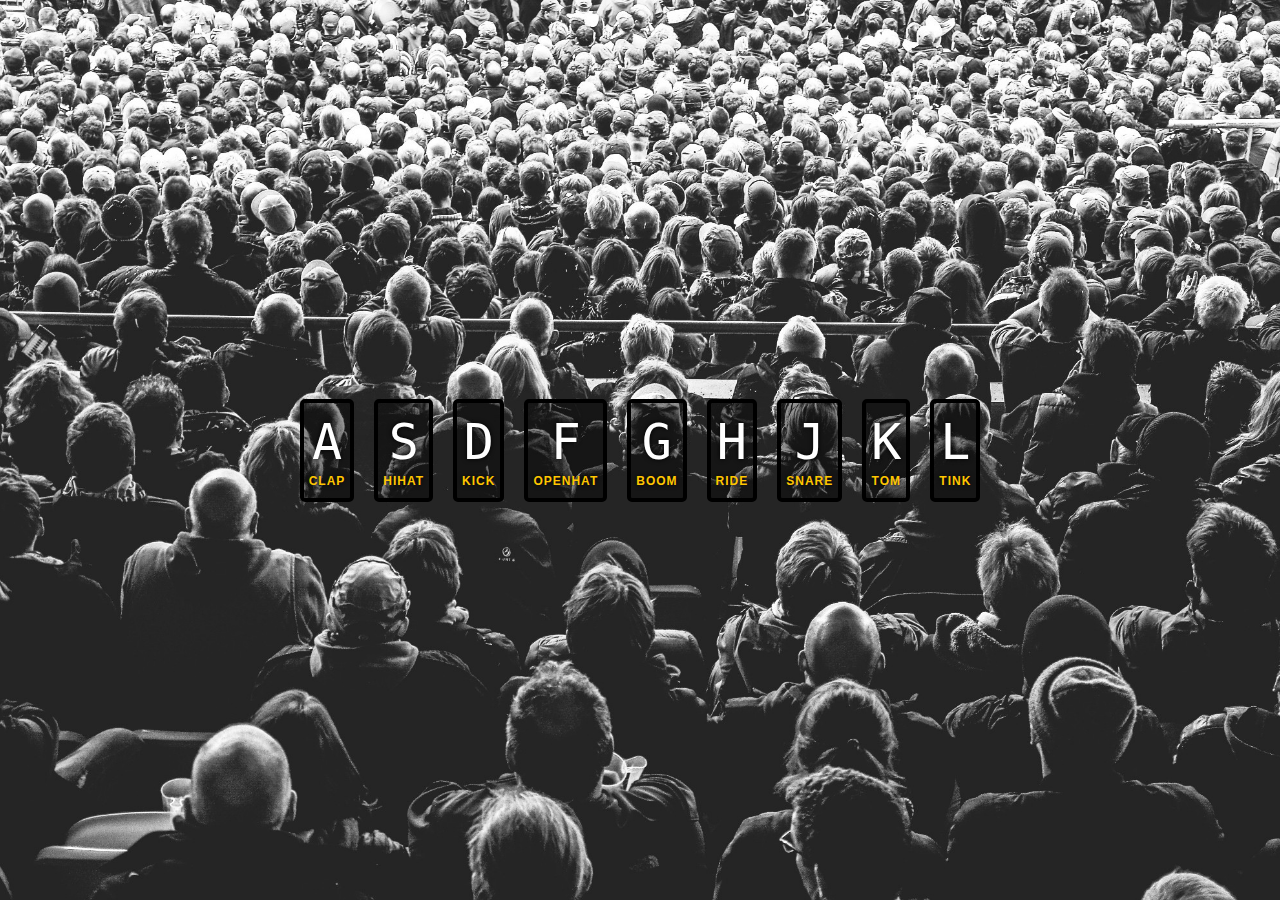
<file: 01 - Javascript Drum kit/index.html>
<!DOCTYPE html>
<html lang="en">
<head>
    <meta charset="UTF-8">
    <meta name="viewport" content="width=device-width, initial-scale=1.0">
    <title>JS Drum kit</title>
    <link rel="stylesheet" href="style.css">
</head>
<body>
           <div class="keys">
             <!-- key A-->
            <!--data attribute reterives values from data-->
            <div data-key="65" class="key">
                <kbd>A</kbd>
                <span class="sound">clap</span>
              </div>
              <div data-key="83" class="key">
                <kbd>S</kbd>
                <span class="sound">hihat</span>
              </div>
              <div data-key="68" class="key">
                <kbd>D</kbd>
                <span class="sound">kick</span>
              </div>
              <div data-key="70" class="key">
                <kbd>F</kbd>
                <span class="sound">openhat</span>
              </div>
              <div data-key="71" class="key">
                <kbd>G</kbd>
                <span class="sound">boom</span>
              </div>
              <div data-key="72" class="key">
                <kbd>H</kbd>
                <span class="sound">ride</span>
              </div>
              <div data-key="74" class="key">
                <kbd>J</kbd>
                <span class="sound">snare</span>
              </div>
              <div data-key="75" class="key">
                <kbd>K</kbd>
                <span class="sound">tom</span>
              </div>
              <div data-key="76" class="key">
                <kbd>L</kbd>
                <span class="sound">tink</span>
              </div>

              </div>

        <audio data-key="65" src="sounds/clap.wav"></audio>
        <audio data-key="83" src="sounds/hihat.wav"></audio>
        <audio data-key="68" src="sounds/kick.wav"></audio>
        <audio data-key="70" src="sounds/openhat.wav"></audio>
        <audio data-key="71" src="sounds/boom.wav"></audio>
        <audio data-key="72" src="sounds/ride.wav"></audio>
        <audio data-key="74" src="sounds/snare.wav"></audio>
        <audio data-key="75" src="sounds/tom.wav"></audio>
        <audio data-key="76" src="sounds/tink.wav"></audio>


        <script src="app.js"></script>
</body>
</html>
</file>
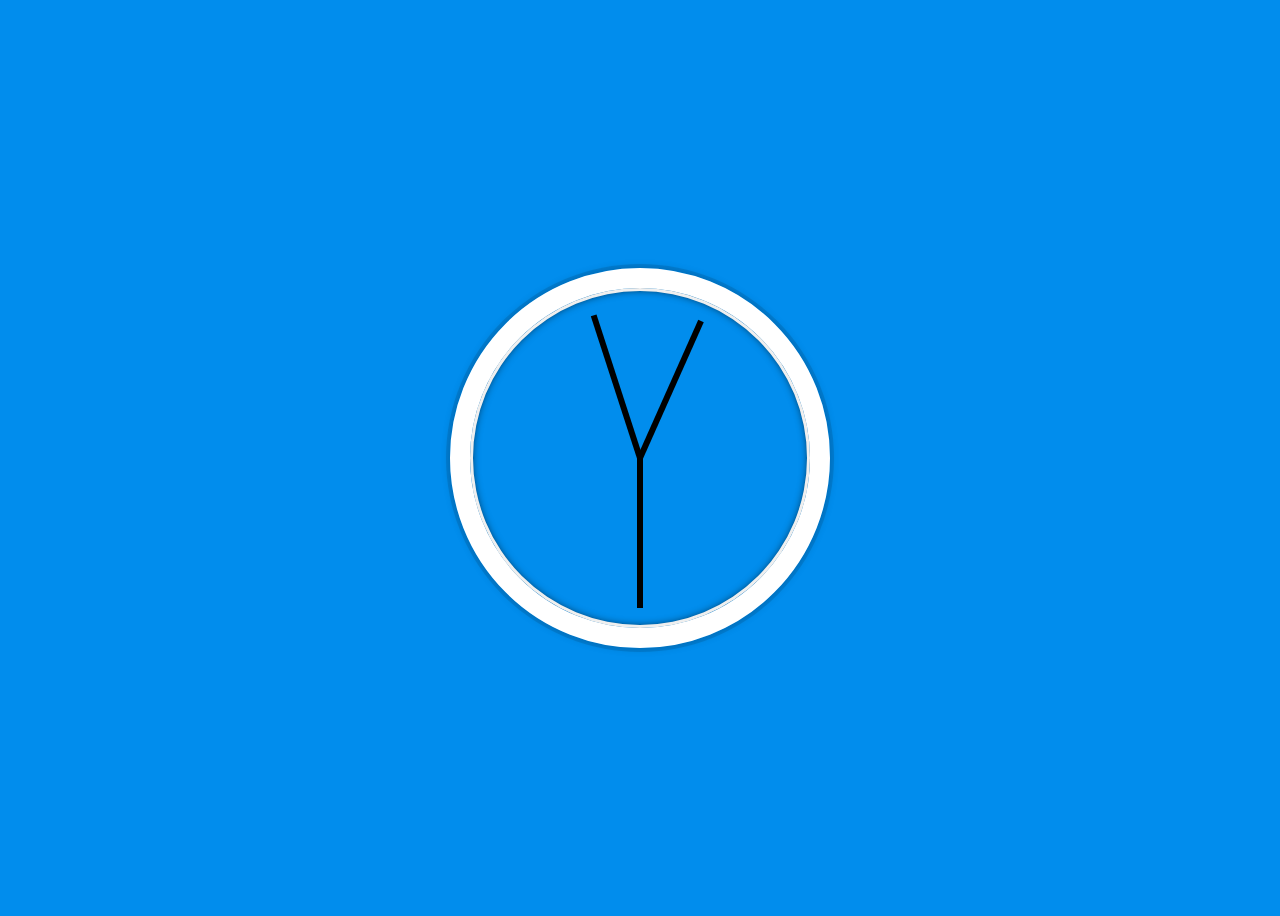
<file: 02 - JS CSS Clock/Index.html>
<!DOCTYPE html>
<html lang="en">
<head>
    <meta charset="UTF-8">
    <meta name="viewport" content="width=device-width, initial-scale=1.0">
    <title>Js + Css Clock</title>
    <link rel="stylesheet" href="style.css">
</head>
<body>
    <div class="clock">
        <div class="clock-face"> 
            <div class="hand hour-hand"></div>
            <div class="hand min-hand"></div>
            <div class="hand second-hand"></div>
        </div>
    </div>
    <script src="app.js"></script>
</body>
</html>
</file>
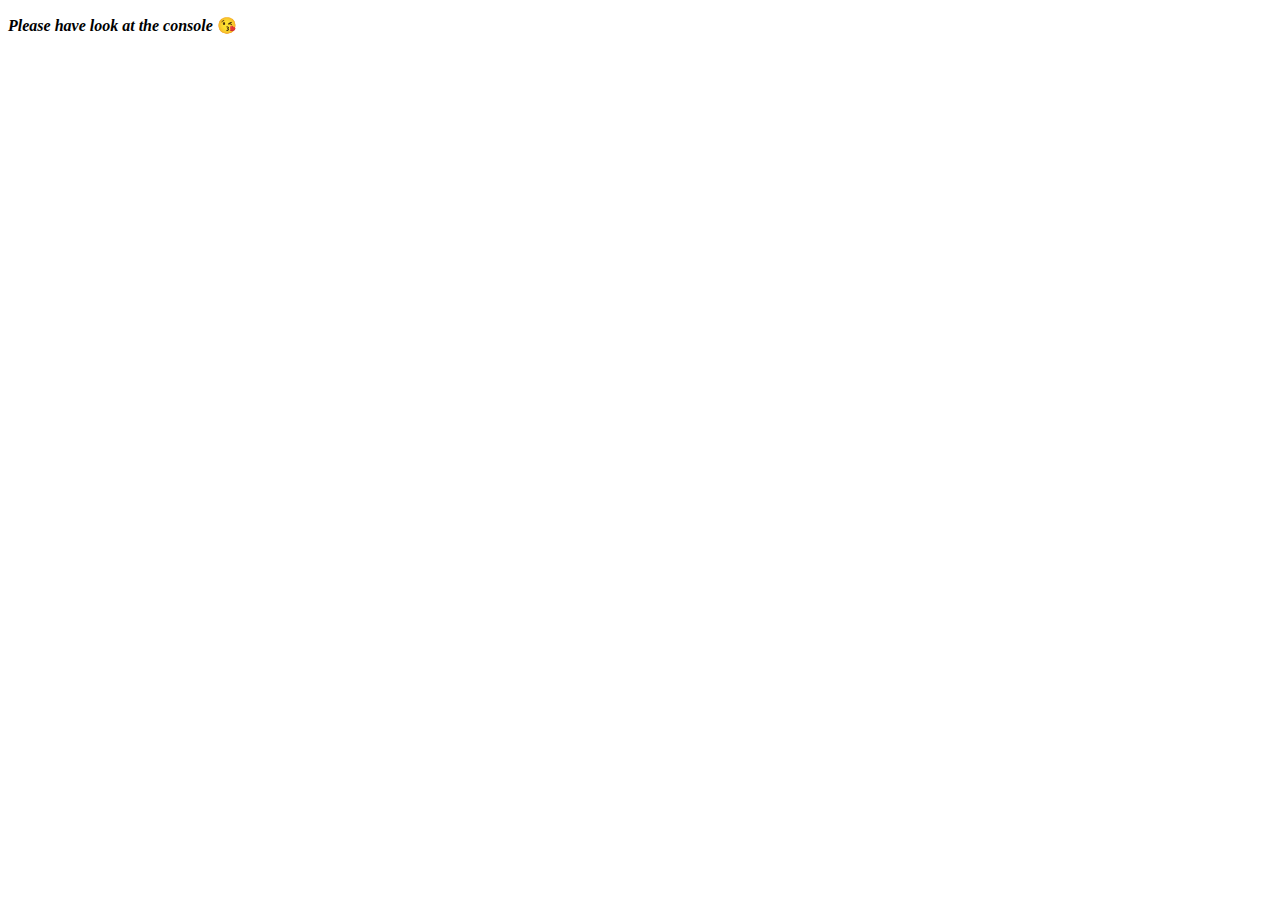
<file: Day 04 - Array Cardio Day 1/Index.html>
<!DOCTYPE html>
<html lang="en">
<head>
    <meta charset="UTF-8">
    <meta name="viewport" content="width=device-width, initial-scale=1.0">
    <title> Array Cardio Day 1</title>
</head>
<body>
    <p><em><b> Please have look at the console</b></em> 😘</p>
</body>
<script src="app.js"></script>
</html>
</file>
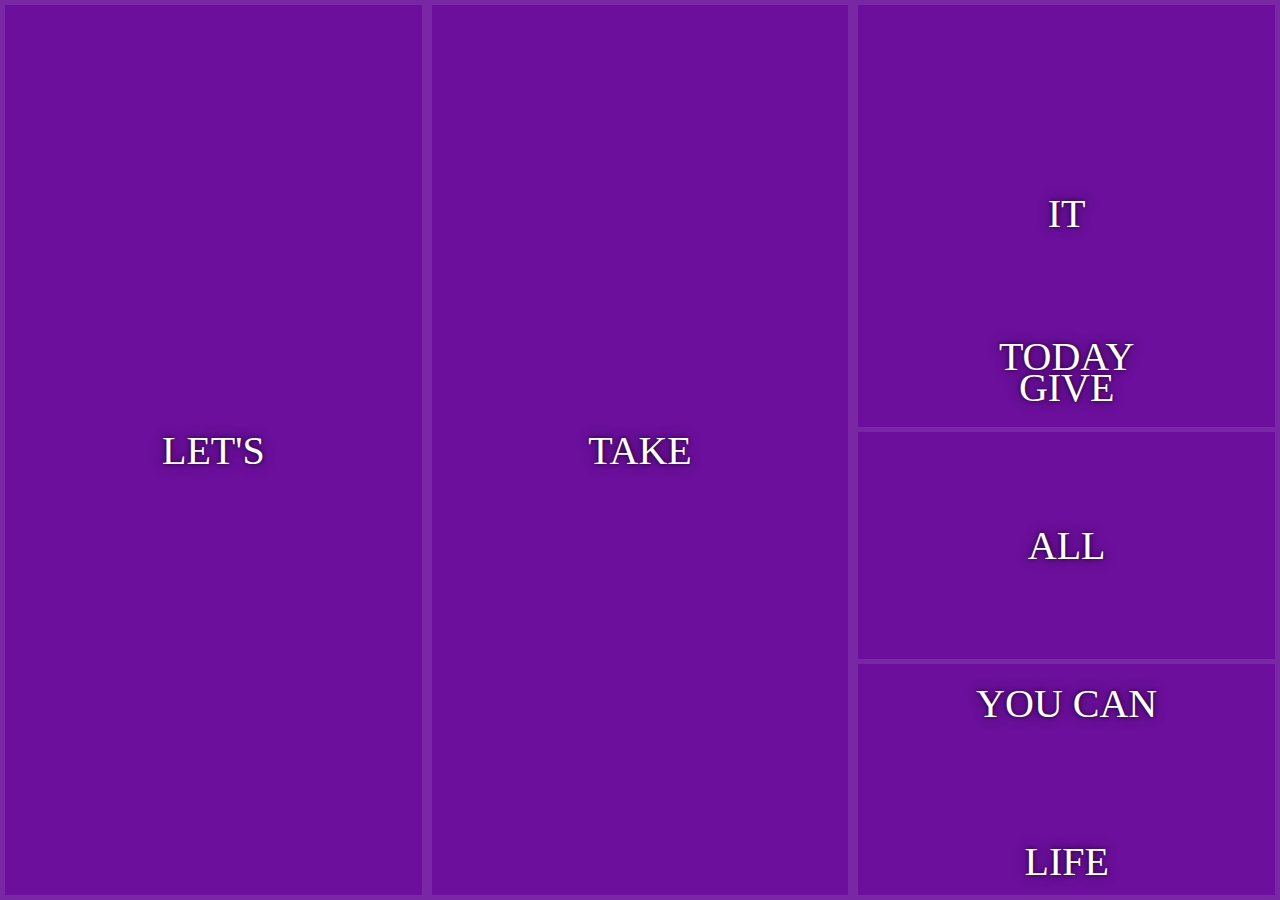
<file: Day 05 - Flex Panel Gallery/Index.html>
<!DOCTYPE html>
<html lang="en">
<head>
    <meta charset="UTF-8">
    <meta name="viewport" content="width=device-width, initial-scale=1.0">
    <link rel="stylesheet" href="style.css">
    
    <title>Flex Panels</title>
</head>
<body>
    <div class="panels">

        <div class="panel panel1">
            <p>Hey</p>
            <p>Let's</p>
            <p>Dance</p>
        </div>

        <div class="panel panel2">
            <p>Give</p>
            <p>Take</p>
            <p>Receive</p>
        </div>

        <div class="panel panel3">
           <p> Experience</p>
           <p>It</p>
           <p>Today</p>

           <div class="panel panel4">
            <p>Give</p>
            <p>All</p>
            <p>You Can</p>
           </div>
           
           <div class="panel  panel5">
            <p>Life</p>
            <p>In</p>
            <p>Motion</p>
           </div>

        </div>
    </div>
</body>
<script src="app.js"></script>
</html>
</file>
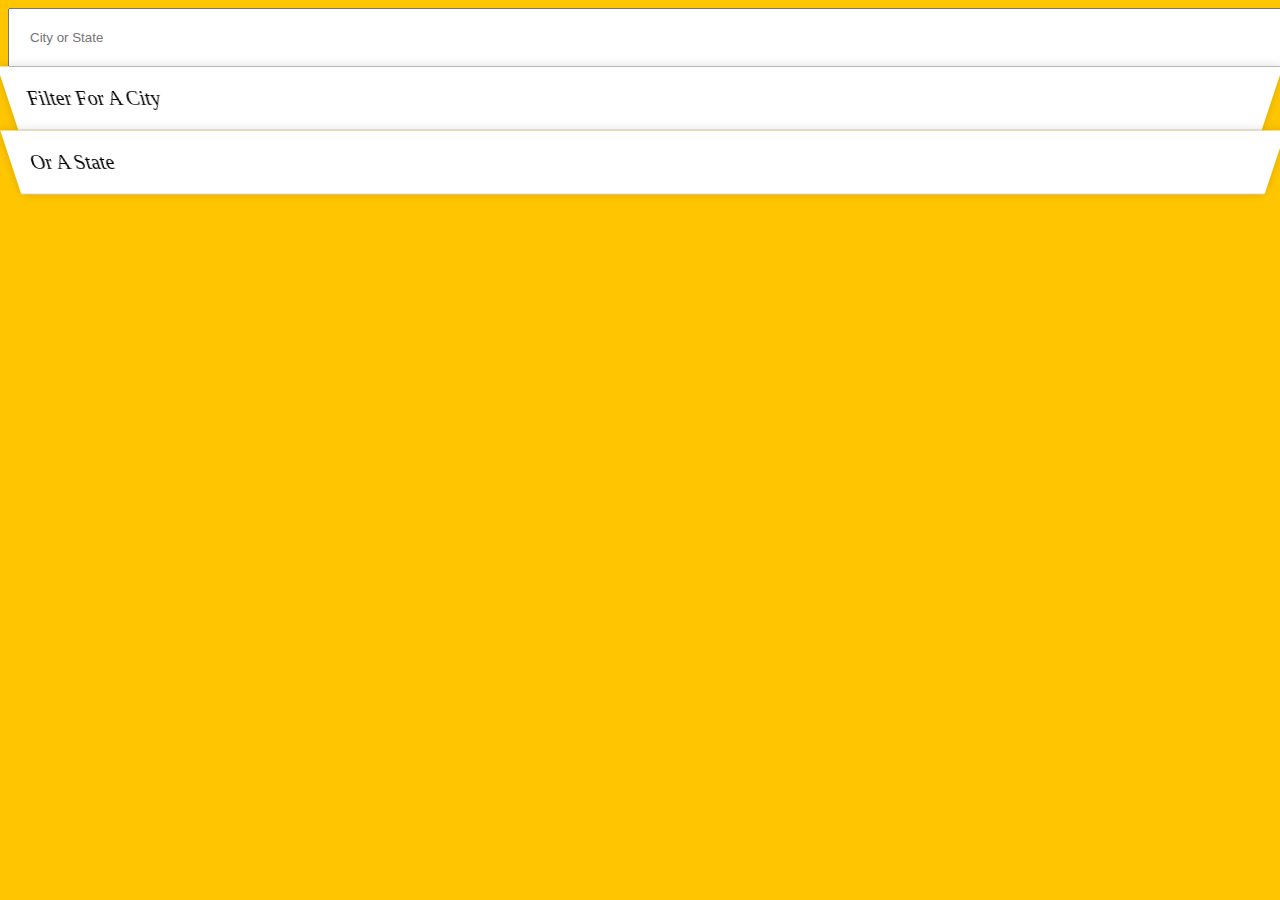
<file: Day 06 - Type Ahead/index.html>
<!DOCTYPE html>
<html lang="en">
<head>
    <meta charset="UTF-8">
    <meta name="viewport" content="width=device-width, initial-scale=1.0">
    <link rel="stylesheet" href="style.css">
    <title>Tyep Ahead</title>
</head>
<body>
    <form class="search-form">
        <input type="text" class="search" placeholder="City or State">
        <ul class="suggestions">
        <li> Filter for a city</li>
        <li> or a state</li>
        </ul> 
    </form>
</body>
    <script src="app.js"></script>
</html>
</file>
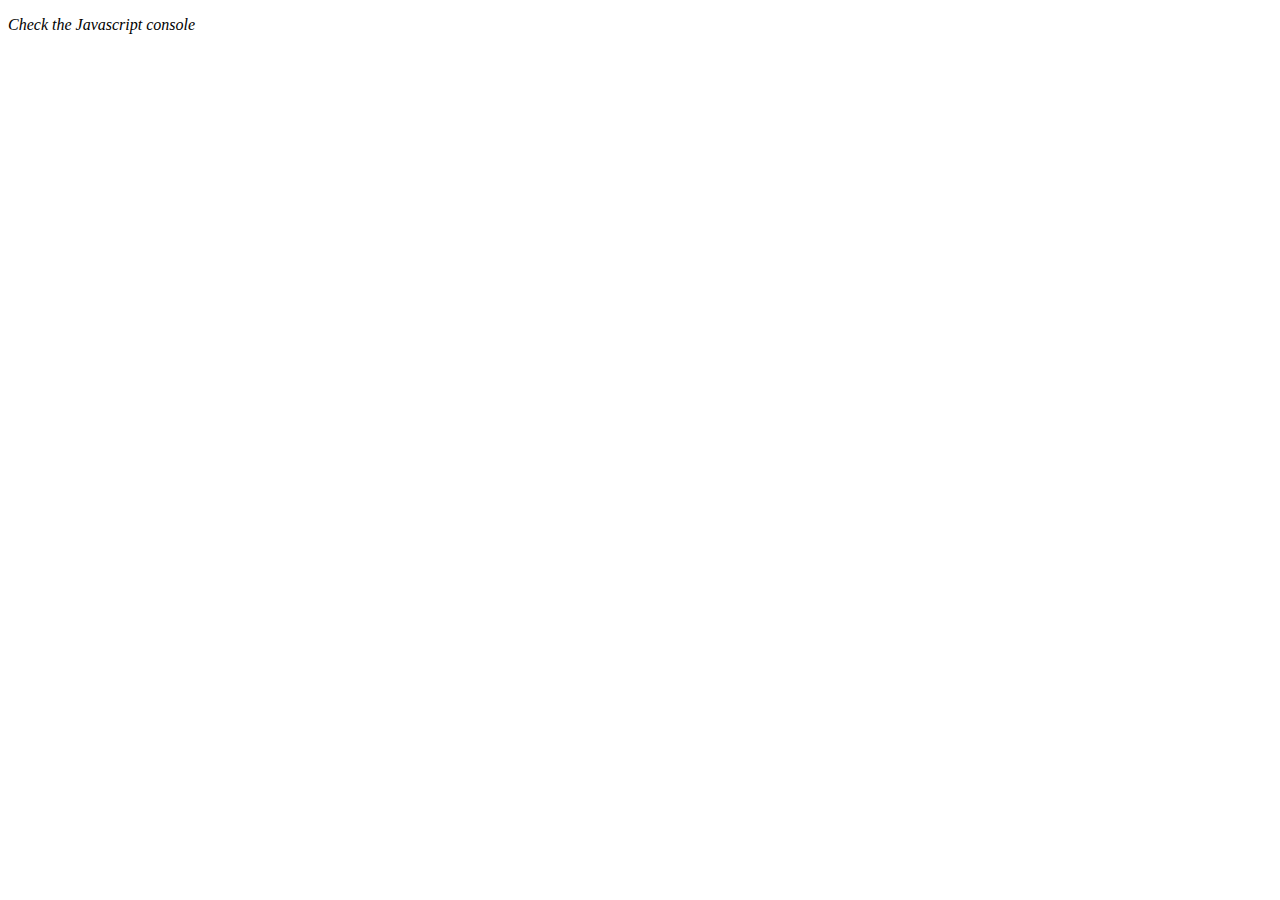
<file: Day 07 - Array Cardio Day 2/index.html>
<!DOCTYPE html>
<html lang="en">
<head>
    <meta charset="UTF-8">
    <meta name="viewport" content="width=device-width, initial-scale=1.0">
    <title>Array Cardio Day 2</title>
</head>
<body>
    <p><em>Check the Javascript console</em></p>
</body>
<script src="app.js"></script>
</html>
</file>
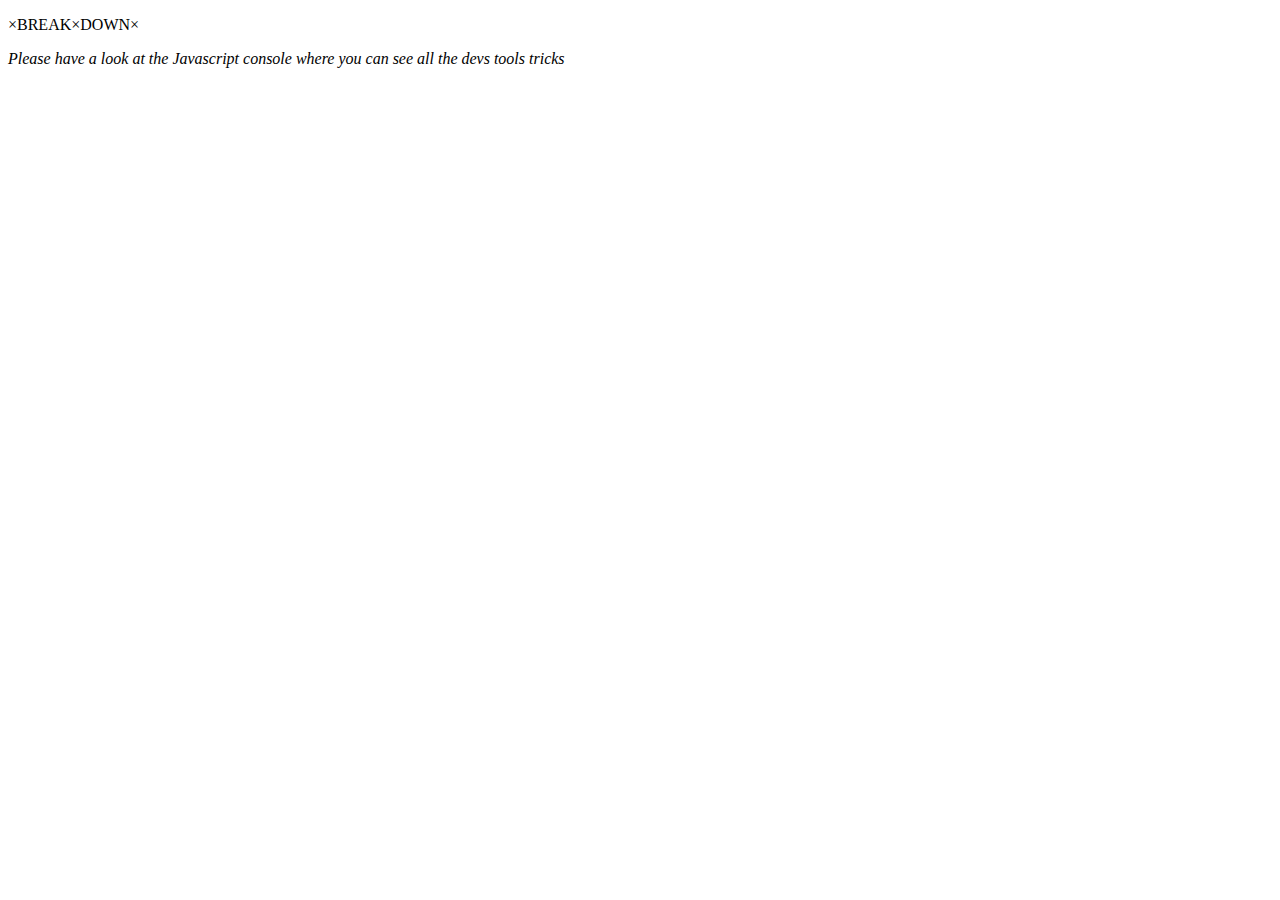
<file: Day 09 - Dev Tools Tricks/index.html>
<!DOCTYPE html>
<html lang="en">
<head>
    <meta charset="UTF-8">
    <meta name="viewport" content="width=device-width, initial-scale=1.0">
    <title>Dev Tools Tricks</title>
</head>
<body>
    <p onclick="makeGreen()">×BREAK×DOWN×</p>
    <p><em> Please have a look at the Javascript console where you can see all the devs tools tricks</em></p>
</body>
<script src="app.js"></script>
</html>
</file>
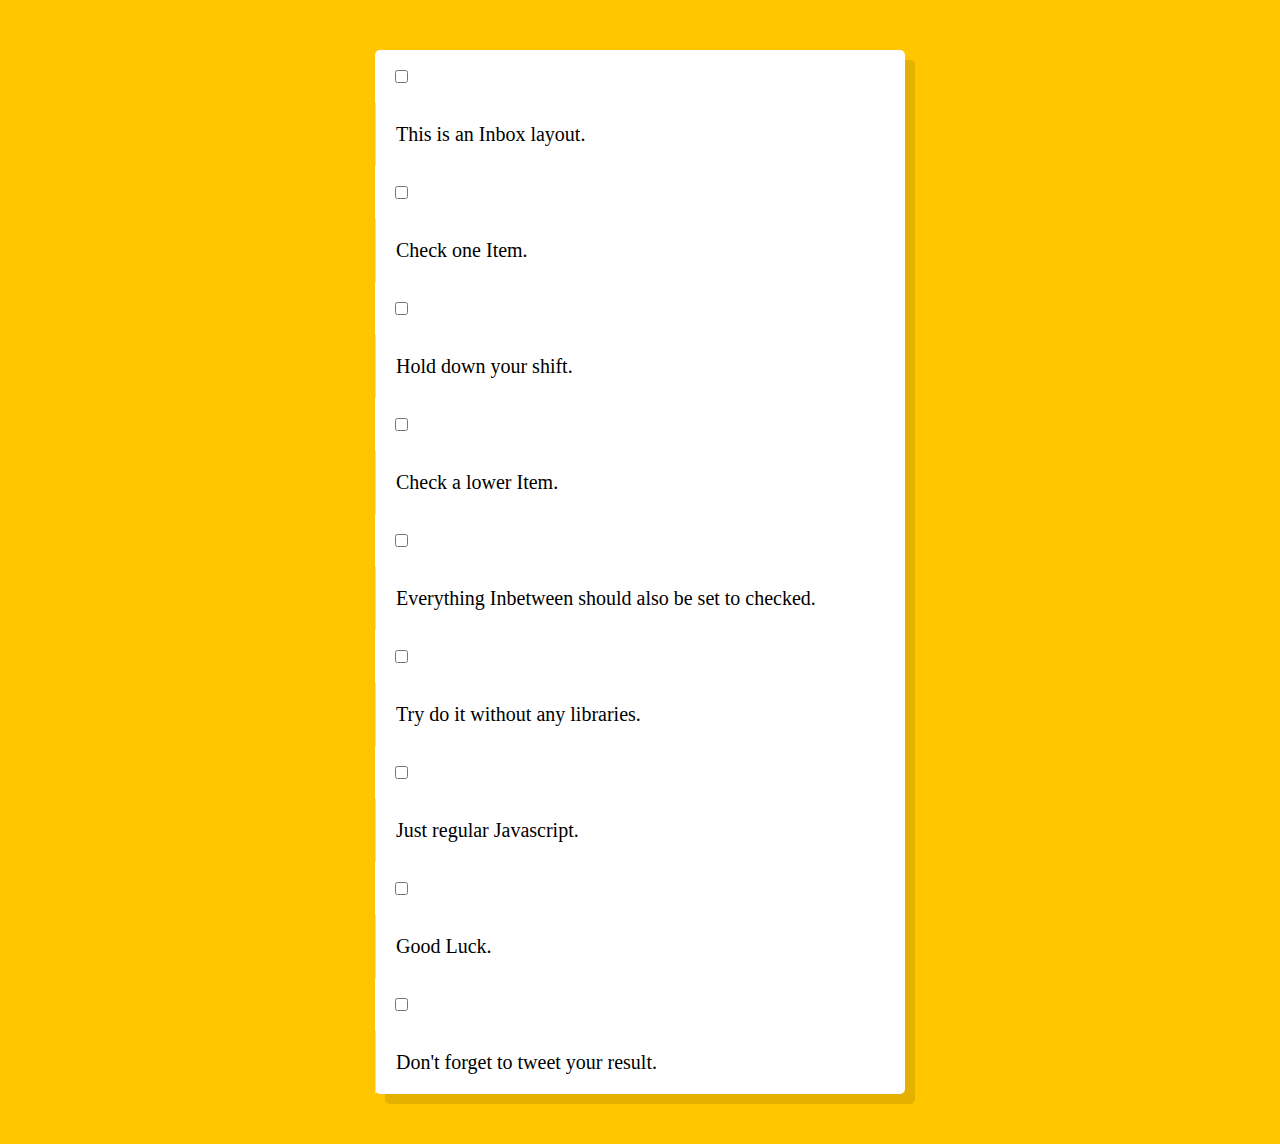
<file: Day 10 - Hold Shift and Check Checkboxes/index.html>
<!DOCTYPE html>
<html lang="en">
<head>
    <meta charset="UTF-8">
    <meta name="viewport" content="width=device-width, initial-scale=1.0">
    <link rel="stylesheet" href="style.css">
    <title>Hold Shift and Checkboxes</title>
</head>
<body>
    <div class="inbox">
        <div item> 
            <input type="checkbox">
            <p> This is an Inbox layout.</p>
        </div>

        <div item> 
            <input type="checkbox">
            <p> Check one Item.</p>
        </div>

        <div item> 
            <input type="checkbox">
            <p> Hold down your shift.</p>
        </div>

        <div item> 
            <input type="checkbox">
            <p> Check a lower Item.</p>
        </div>

        <div item> 
            <input type="checkbox">
            <p> Everything Inbetween should also be set to checked.</p>
        </div>

        <div item> 
            <input type="checkbox">
            <p> Try do it without any libraries.</p>
        </div>

        <div item> 
            <input type="checkbox">
            <p> Just regular Javascript.</p>
        </div>

        <div item> 
            <input type="checkbox">
            <p> Good Luck.</p>
        </div>

        <div item> 
            <input type="checkbox">
            <p> Don't forget to tweet your result.</p>
        </div>

    </div>
    
</body>
<script src="app.js"></script>
</html>
</file>
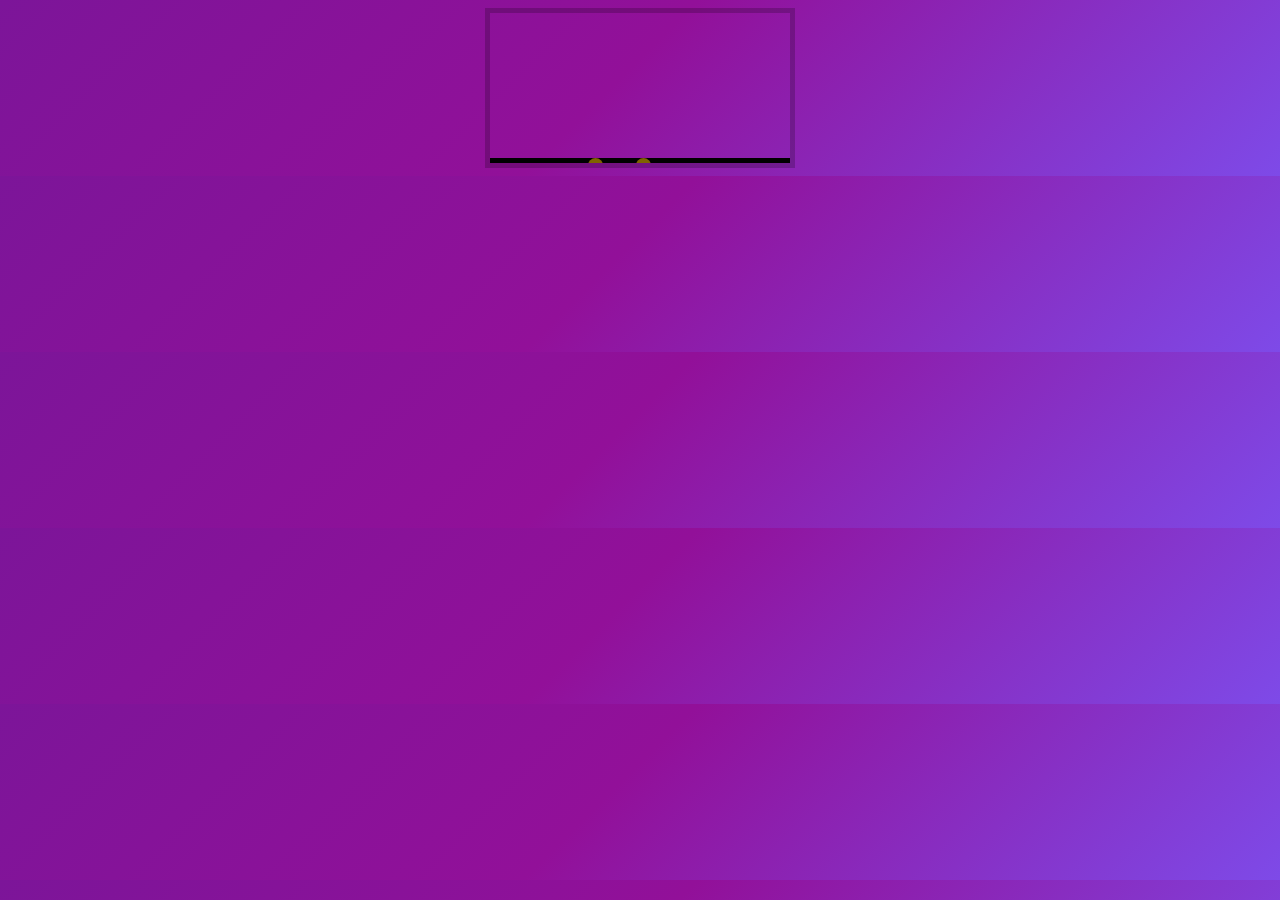
<file: Day 11 - Custom Video Player/index.html>
<!DOCTYPE html>
<html lang="en">
<head>
    <meta charset="UTF-8">
    <meta name="viewport" content="width=device-width, initial-scale=1.0">
    <link rel="stylesheet" href="style.css">
    <title>Video Player</title>
</head>
<body>
    <div class="player"> 
        <video class="player__video viewer" src="https://player.vimeo.com/external/194837908.sd.mp4?s=c350076905b78c67f74d7ee39fdb4fef01d12420&profile_id=164"></video>

        <div class="player_controls"> 
            <div class="progress">
                <div class="porgress_filled"></div>
            </div>
            <button class="player_button toggle" title="toggle_Play"></button>
            <input type="range" name="volume" class="player__slider" min=0 max="1" step="0.05" value="1">
            <input type="range" name="playbackRate" class="player__slider" min="0.5" max="2" step="0.1." value="1">
            <button data-skip="10" class="player_button"> « 10s<</button>
            <button data-skip="25"class="player_button"> 25s »</button>
        </div>
    </div>

    <script src="app.js"></script>
</body>
</html>
</file>
<file: 01 - Javascript Drum kit/style.css>
html {
        font-size: 10px;
        background: url('Background picture/background.jpg') top center;
        background-size: cover;
    }
    
    body, html {
        padding: 0;
        margin: 0;
        font-family: sans-serif;
    }
    
    .keys {
        display: flex;
        flex: 1;
        min-height: 100vh;
        align-items: center;
        justify-content: center;
    }
    
    .key {
        border: 0.4rem solid black;
        border-radius: 0.5rem;
        margin: 1rem;
        font-size: 1.5rem;
        padding: 1rem 0.5rem;
        width: auto;
        text-align: center;
        color: white;
        background-color: rgba(0, 0, 0, 0.4);
        text-shadow: 0 0 0.5rem black;
        transition: all 0.09s ease;
    }
    
    .sound {
        font-size: 1.2rem;
        text-transform: uppercase;
        letter-spacing: 0.2rem;
        color: rgb(248, 244, 16);
    }
    
    kbd {
        font-size: 5rem;
        display: block;
    }
    
    .playing {
        transform: scale(1.1);
        border-color: #F6FF01;
        box-shadow: 0 0 0px rgb(173, 235, 30);
    }
    
    /* Remove one of the following .sound classes to avoid redundancy */
    .sound {
        font-weight: 700;
        font-size: 1.2rem;
        text-transform: uppercase;
        letter-spacing: 0.1rem;
        color: #ffc600;
    }
</file>
<file: 02 - JS CSS Clock/style.css>
html {
background: #018DED;
background-size: cover;
font-family: 'helvetica neue';
text-align: center;
font-size: 10px;
}
body {
font-size: 2rem;
display: flex;
flex: 1;
min-height: 100vh;
align-items: center;
}
.clock {
width: 30rem;
height: 30rem;
border: 20px solid white;
border-radius: 50%;
margin: 50px auto;
position: relative;
padding: 2rem;
box-shadow: 0 0 0 4px rgba(0, 0, 0, 0.1), inset 0 0 0 3px #EFEFEF, inset 0 0 10px black, 0 0 10px rgba(0, 0, 0, 0.2);
}
.clock-face {
position: relative;
width: 100%;
height: 100%;
transform: translateY(-3px);

}
.hand {
width: 50%;
height: 6px;
background: black;
position: absolute;
top: 50%;
transform-origin: 100%;
transform: rotate(90deg);
transition: all 0.05s;
transition-timing-function: cubic-bezier(0.1, 2.7, 0.58, 1);
}
</file>
<file: Day 05 - Flex Panel Gallery/style.css>
html {
        box-sizing: border-box;
        background: #ffc600;
        font-family: 'helvetica neue';
        font-size: 20px;
        font-weight: 200;
    }
    
    body {
        margin: 0;
    }
    
    *, *::before, *::after {
        box-sizing: inherit;
    }
    
    .panels {
        min-height: 100vh;
        overflow: hidden;
        display: flex;
    }
    
    .panel {
        background: #6B0F9C;
        box-shadow: inset 0 0 0 5px rgba(255, 255, 255, 0.1);
        color: white;
        text-align: center;
        align-items: center;
        transition: font-size 0.7s cubic-bezier(0.61,-0.19, 0.7,-0.11),
                    flex 0.7s cubic-bezier(0.61,-0.19, 0.7,-0.11),
                    background 0.2s;
        font-size: 20px;
        background-size: cover;
        background-position: center;
        flex: 1;
        justify-content: center;
        display: flex;
        flex-direction: column;
    }
    
    .panel1 { background-image:url(https://source.unsplash.com/gYl-UtwNg_I/1500x1500); }
    .panel2 { background-image:url(https://source.unsplash.com/1CD3fd8kHnE/1500x1500); }
    .panel3 { background-image:url(https://images.unsplash.com/photo-1465188162913-8fb5709d6d57?ixlib=rb-0.3.5&q=80&fm=jpg&crop=faces&cs=tinysrgb&w=1500&h=1500&fit=crop&s=967e8a713a4e395260793fc8c802901d); }
    .panel4 { background-image:url(https://source.unsplash.com/ITjiVXcwVng/1500x1500); }
    .panel5 { background-image:url(https://source.unsplash.com/3MNzGlQM7qs/1500x1500); }
    
    .panel > * {
        margin: 0;
        width: 100%;
        transition: transform 0.5s;
        flex: 1 0 auto;
        display: flex;
        justify-content: center;
        align-items: center;
    }
    
    .panel > *:first-child { transform: translateY(-100%); }
    .panel.open-active > *:first-child { transform: translateY(0); }
    .panel > *:last-child { transform: translateY(100%); }
    .panel.open-active > *:last-child { transform: translateY(0); }
    
    .panel p {
        text-transform: uppercase;
        font-family: 'Amatic SC', cursive;
        text-shadow: 0 0 4px rgba(0, 0, 0, 0.72), 0 0 14px rgba(0, 0, 0, 0.45);
        font-size: 2em;
    }
    
    .panel.open {
        flex: 5;
        text-decoration: none;
    }
    
    .cta {
        color: white;
        text-decoration: none;  /* Fix the typo 'non' to 'none' */
    }
</file>
<file: Day 06 - Type Ahead/style.css>
html {
    box-shadow: border-box;
    background: #ffc600;
    font-family: helvetican neue;
    font-size: 20px;
    font-weight: 200;
}

*, *::before, *:after {
    box-sizing: inherit;
}

input {
    width: 100%;
    padding: 20px;
};

.search-form {
    max-width: 400px;
    padding: 20px;
};

input.search {
    margin: 0;
    text-align: center;
    outline:0;
    border:  10px solid #f7f7f7;
    width: 120px;
    left: -10px;
    position: relative;
    top: 10px;
    z-index: 2;
    border-radius: 5px;
    font-size: 40px;
    box-shadow: 0 0 5px rgba(0, 0, 0, 0.12), inset 0 0 2px rgba(0, 0, 0, 0.19);
    
}

.suggestions {
    margin: 0;
    padding: 0;
    position: relative;
}

.suggestions li {
    background: white;
    list-style: none;
    border-bottom: 1px solid #D8D8D8;
    box-shadow: 0 0 10px rgba(0, 0, 0, 0.14);
    margin: 0;
    padding: 20px;
    transition: background 0.2s;
    display: flex;
    justify-content: space-between;
    text-transform: capitalize;
}

.suggestions li:nth-child(even) {
    transform: perspective(100px) rotateX(-3deg) translate(3px);
    background: linear-gradient(to top, #ffffff 0%, EFEFEF 100%);

}

.suggestions li:nth-child(odd) {
    transform: perspective(100px) rotateX(-3deg);
    background: linear-gradient(to top, #ffffff 0%, EFEFEF 100%);
}
span.population {
    font-size: 15px;
}

.details {
    text-align: center;
    font-size: 15px;
};

.h1 {
    background: #ffc600;
}

.love {
    text-align: center;
}

a {
    color: black;
    background: rgba(0, 0, 0, 1);
    text-decoration: none;
}
</file>
<file: Day 10 - Hold Shift and Check Checkboxes/style.css>
html {
    font-family: sans-serif;
    background:#ffc600;
  }

  .inbox {
    max-width:530px;
    margin:50px auto;
    background:white;
    border-radius:5px;
    box-shadow:10px 10px 0 rgba(0,0,0,0.1);
  }

  .item {
    display:flex;
    align-items:center;
    border-bottom: 1px solid #F1F1F1;
  }

  .item:last-child {
    border-bottom:0;
  }


  input:checked + p {
    background:#F9F9F9;
    text-decoration: line-through;
  }

  input[type="checkbox"] {
    margin:20px;
  }

  p {
    margin:0;
    padding:20px;
    transition:background 0.2s;
    flex:1;
    font-family:'helvetica neue';
    font-size: 20px;
    font-weight: 200;
    border-left: 1px solid #D1E2FF;
  }
</file>
<file: Day 11 - Custom Video Player/style.css>
html {
            box-sizing: border-box;
        }
        
        *, *:before, *:after {
            box-sizing: inherit;
        }
        
        body {
            padding: 0;
            background: linear-gradient(135deg, #7c1599 0%, #921099 48%, #7e4ae8 100%);
            display: flex;
            align-items: center;
            justify-content: center;
        }
        
        .player {
            overflow: hidden;
            font-size: 0;
            max-width: 750%;
            border: 5px solid rgba(0, 0, 0, 0.2);
            position: relative;
        }
        
        .player__video viewer {
            width: 100%;
        }
        
        .player_controls {
            display: flex;
            position: absolute;
            background: rgba(0, 0, 0, 1);
            flex-wrap: wrap;
            width: 100%;
            transition: all 0.3s;
            transform: translateY(100%) translateY(-5px);
            bottom: 0;
        }
        
        .player:hover .progress {
            height: 15px;
        }
        
        .player_controls > * {
            flex: 1;
        }
        
        .progress {
            flex: 10;
            position: relative;
            display: flex;
            height: 5px;
            flex-basis: 100%;
            background: rgba(0, 0, 0, 0.5);
            cursor: ew-resize;
        }
        
        .progress_filled {
            width: 50%;
            flex: 0;
            flex-basis: 50%;
            background: #ffc600;
        }
        
        input[type=range] {
            -webkit-appearance: none;
            background: transparent;
            width: 100%;
            margin: 0 5px;
        }
        
        input[type=range] {
            outline: none;
        }
        
        input[type=range] {
            width: 100%;
            height: 8.4px;
            cursor: pointer;
            box-shadow: 1px 1px 1px rgba(0, 0, 0, 0), 0 0 1px rgba(13, 13, 13, 0);
            background: rgba(255, 255, 255, 0.8);
            border-radius: 1.3px;
            border: 0.2px solid rgba(1, 1, 1, 0);
        }
        
        input[type=range]::-webkit-slider-thumb {
            box-shadow: 0 0 0 rgba(0, 0, 0, 0), 0 0 0 rgba(13, 13, 13, 0);
            height: 15px;
            width: 15px;
            border-radius: 50px;
            background: #ffc600;
            cursor: pointer;
            -webkit-appearance: none;
            margin-top: -3.5px;
            box-shadow: 0 0 2px rgba(0, 0, 0, 0.2);
        }
        
        input[type=range]:focus::-webkit-slider-runnable-track {
            background: #bada55;
        }
        
        input[type=range]::-moz-range-track {
            width: 100%;
            height: 8.4px;
            cursor: pointer;
            box-shadow: 1px 1px 1px rgba(0, 0, 0, 0), 0 0 1px rgba(13, 13, 13, 0);
            background: #ffffff;
            border-radius: 1.3px;
            border: 0.2px solid rgba(1, 1, 1, 0);
        }
        
        input[type=range]::-moz-range-thumb {
            box-shadow: 0 0 0 rgba(0, 0, 0, 0), 0 0 0 rgba(13, 13, 13, 0);
            height: 15px;
            width: 15px;
            border-radius: 50px;
            background: #ffc600;
            cursor: pointer;
        }
</file>
